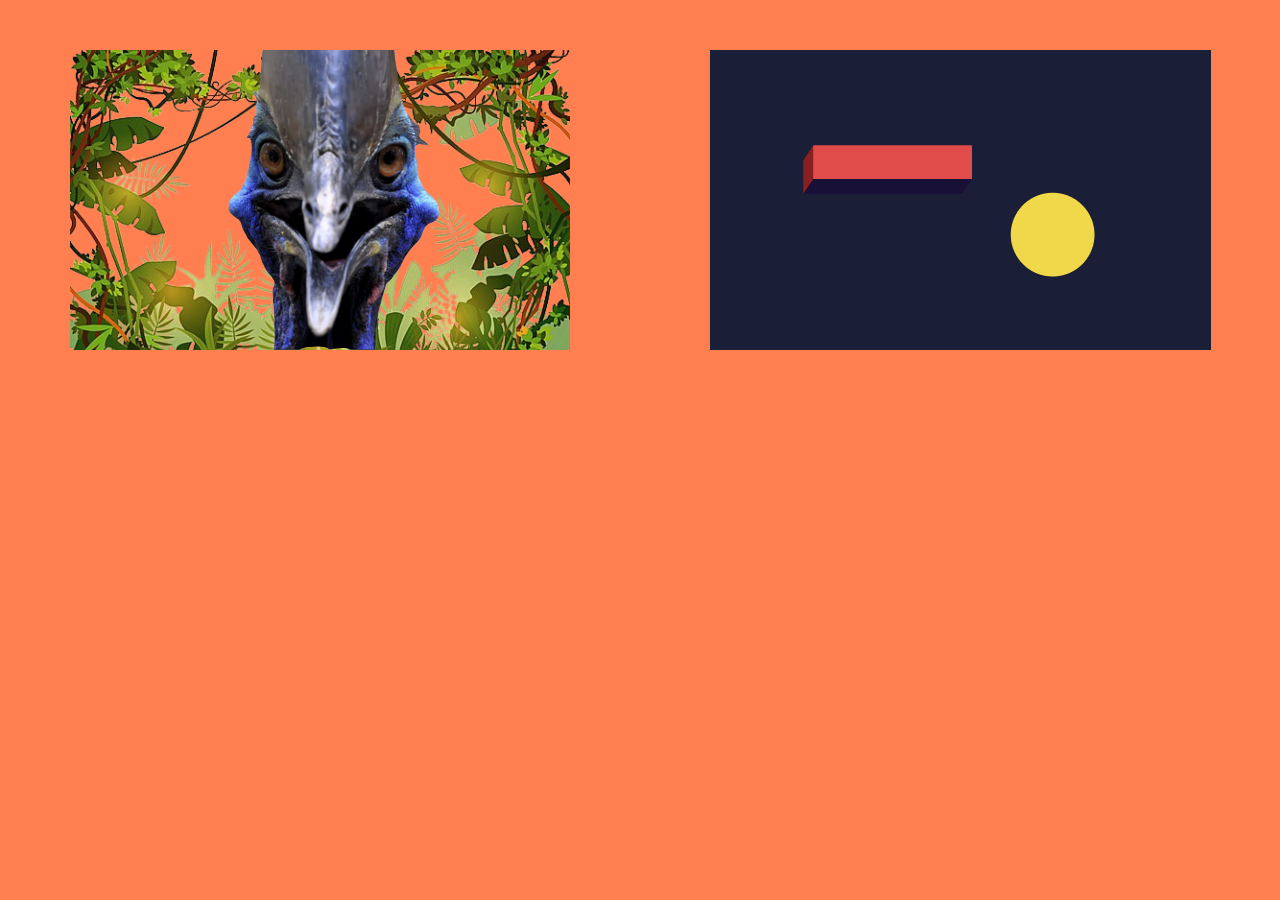
<file: index.html>
<!DOCTYPE html>
<html lang="ko">
<head>
    <title>Girey</title>
    <meta charset="UTF-8">
    <meta name="viewport" content="width=divice-width, initial-scale=1, maximun-scale=1, user-scalable=0">
    <link rel="stylesheet" href="style.css" type="text/css">
</head>
<body>
<div id="container">
    <div class="move" id="back" onclick="window.open('bird.html')">
        <img src="./images/birdimg.png">
        <div class="tuto">
            <ul>
                <li>story:</li>
                <li>멸종된 새인 줄 알았던 고대의 새 '사밀리아루스'</li>
                <li>그러나 그 새는 아마존 깊숙한 곳에서 그 명맥을 유지하고 있었다.</li>
                <li>그 진실이 들어나고 얼마지나지 않아 전 세계의 희귀 동물 수집가들은</li>
                <li>고대의 새를 박제하기 위하여 수 많은 사냥꾼을 고용한다.</li>
                <li>그러나 '사밀리아루스'의 유일한 약점은 몰티져스를 먹는것.</li>
                <li>몰티져스를 먹으면 즉사하고 만다.</li>
                <li>지금 이 새를 도울 수 있는 자는 당신 뿐이다.</li>
                <li>조작법:</li>
                <li>[space]를 눌러 날아 새를 죽이기 위해 날아오는</li>
                <li>몰티져스들을 피하십시오.</li>
            </ul>
        </div>
    </div>
    <div class="move" onclick="window.open('ba.html')">
        <img src="./images/twoball.png">
        <div class="tuto">
            <ul>
                <li>설명:</li>
                <li>옛날 윈도우의 버전이 낮았던 시절에는</li>
                <li>화면이 켜진 채로 일정 시간이 지나면 화면 보호기가 켜졌습니다.</li>
                <li>저는 그 때의 감성을 살리면서도 모던한 느낌을 주는 디자인을 통해</li>
                <li>사용자에게 색다른 재미를 줄 수 있는 웹을 구상하였습니다.</li>
            </ul>
        </div>
    </div>
</div>
</body>
</html>
</file>
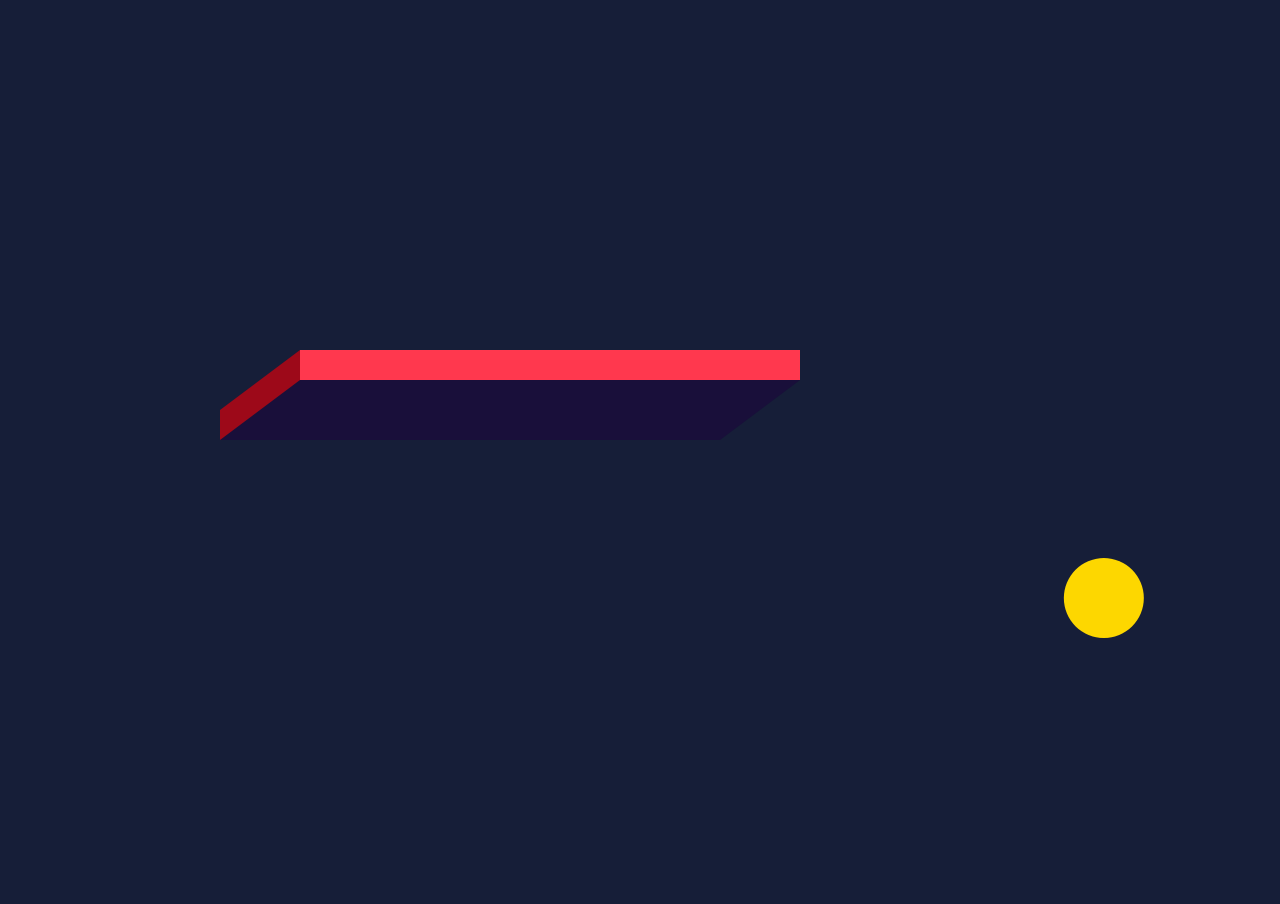
<file: ba.html>
<!DOCTYPE html>
<html lang="en">
<head>
    <title>MovingBall</title>
    <meta charset="UTF-8">
    <meta http-equiv="X-UA-Compatible" content="IE=edge,chrome=1" />
    <meta name="viewport" content="width=divice-width, initial-scale=1, maximun-scale=1, user-scalable=0">
    <link rel="stylesheet" href="ballCSS.css">
</head>
<body>
    <script type="module" src="app.js"></script>
</body>
</html>
</file>
<file: style.css>
*{
    padding: 0;
    margin: 0;
}
.move {
    width: 500px;
    height: 300px;
    margin: 50px auto 0 auto;
    display: inline;
    object-fit: contain;
    cursor: pointer;
}
#container{
    width: 100%;
    height: 100%;
    margin: 0 auto;
    display: flex;
}
#back{
    position: relative;
    top: 0;
    left: 0;
    background-image: url('./images/birdback.png');
    background-repeat: no-repeat;
    background-size: cover;
}
body{
    background-color: coral;
}
.move .tuto{
    background-color: #161e38;
}
.move .tuto > ul > li {
    color: #999;
    font-weight: 900;
    list-style: none;
}
.move:hover {
    background-color: #161e38   ;
    color: #669900;
    border-radius: 6px 6px 0 0;
}
.move:hover .tuto {
    display: block;
}
.tuto{
    display: none;
}
</file>
<file: ballCSS.css>
* {
    user-select: none;
    -ms-user-select: none;
    outline: 0;
    margin: 0;
    padding: 0;
    -webkit-tap-highlight-color: rgba(0,0,0,0);
}
html{
    width: 100%;
    height: 100%;
}
body{
    width: 100%;
    height: 100%;
    overflow: hidden;
    background-color: #161e38;
}
canvas{
    width: 100%;
    height: 100%;
}
</file>
